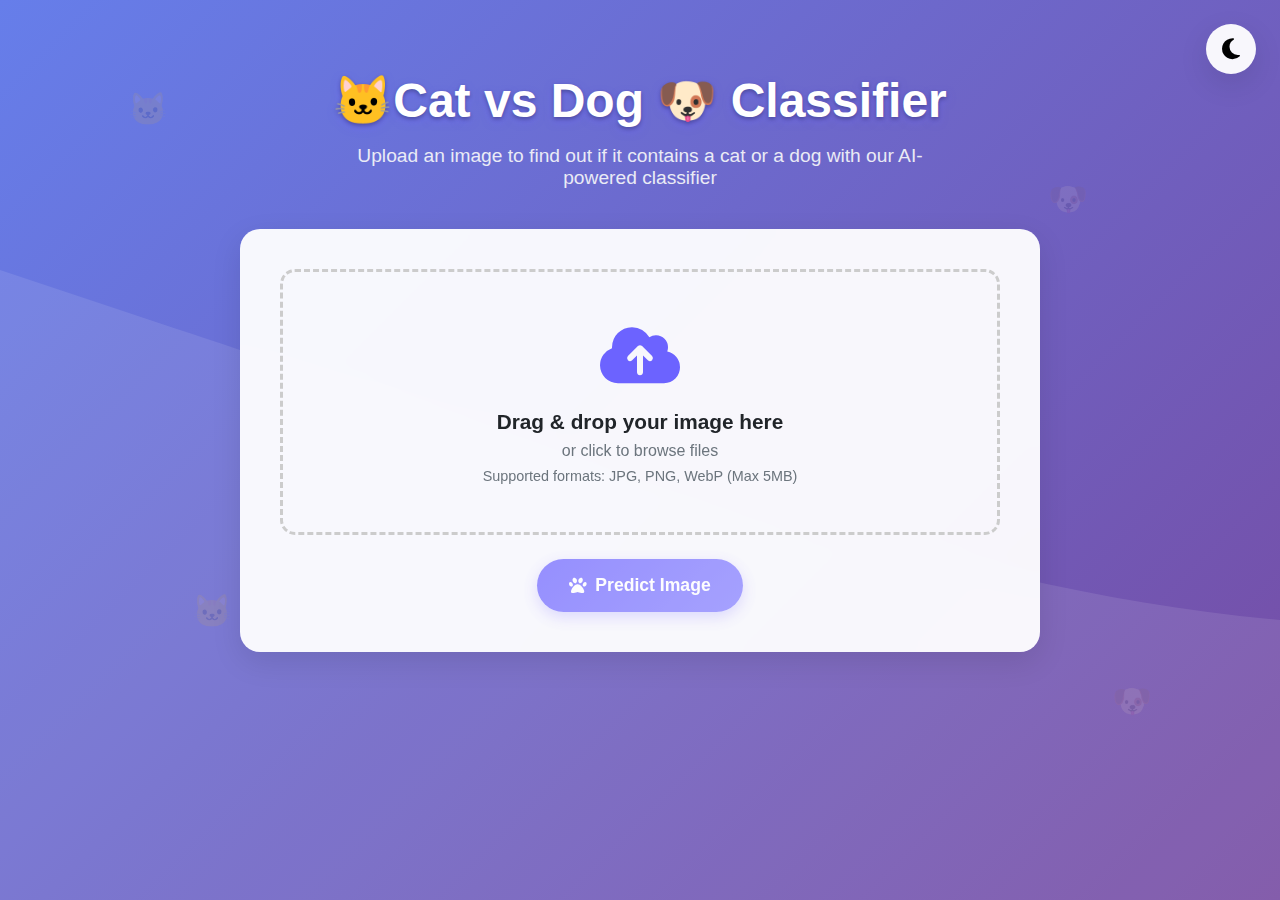
<file: templates/index1.html>
<!DOCTYPE html>
<html lang="en">
<head>
  <meta charset="UTF-8" />
  <meta name="viewport" content="width=device-width, initial-scale=1.0"/>
  <title>Cat vs Dog Classifier</title>
  <link rel="stylesheet" href="https://cdnjs.cloudflare.com/ajax/libs/font-awesome/6.4.0/css/all.min.css">
  <style>
    * {
      margin: 0;
      padding: 0;
      box-sizing: border-box;
      font-family: 'Segoe UI', Tahoma, Geneva, Verdana, sans-serif;
    }

    :root {
      --primary: #6C63FF;
      --primary-light: #837dff;
      --secondary: #FF6584;
      --accent: #36D1DC;
      --light: #F8F9FA;
      --dark: #212529;
      --success: #28a745;
      --card-bg: rgba(255, 255, 255, 0.95);
      --shadow: 0 10px 30px rgba(0, 0, 0, 0.1);
      --transition: all 0.3s ease;
    } 

    body {
      background: linear-gradient(135deg, #667eea 0%, #764ba2 100%);
      color: var(--dark);
      min-height: 100vh;
      display: flex;
      flex-direction: column;
      align-items: center;
      padding: 2rem;
      transition: var(--transition);
      position: relative;
      overflow-x: hidden;
    }

    body::before {
      content: '';
      position: absolute;
      top: 0;
      left: 0;
      width: 100%;
      height: 100%;
      background: url("data:image/svg+xml,%3Csvg xmlns='http://www.w3.org/2000/svg' viewBox='0 0 1440 320'%3E%3Cpath fill='%23ffffff' fill-opacity='0.1' d='M0,96L48,112C96,128,192,160,288,186.7C384,213,480,235,576,213.3C672,192,768,128,864,128C960,128,1056,192,1152,192C1248,192,1344,128,1392,96L1440,64L1440,320L1392,320C1344,320,1248,320,1152,320C1056,320,960,320,864,320C768,320,672,320,576,320C480,320,384,320,288,320C192,320,96,320,48,320L0,320Z'%3E%3C/path%3E%3C/svg%3E");
      background-size: cover;
      z-index: -1;
    }

    .theme-toggle {
      position: fixed;
      top: 1.5rem;
      right: 1.5rem;
      background: var(--card-bg);
      border: none;
      border-radius: 50%;
      width: 50px;
      height: 50px;
      cursor: pointer;
      display: flex;
      align-items: center;
      justify-content: center;
      font-size: 1.5rem;
      box-shadow: var(--shadow);
      z-index: 100;
      transition: var(--transition);
    }

    .theme-toggle:hover {
      transform: rotate(15deg);
      background: var(--primary);
      color: white;
    }

    .container {
      max-width: 800px;
      width: 100%;
      margin-top: 2rem;
    }

    .header {
      text-align: center;
      margin-bottom: 2.5rem;
      animation: fadeIn 1s ease;
    }

    /* .header h1 {
      font-size: 3rem;
      font-weight: 800;
      margin-bottom: 0.5rem;
      background: linear-gradient(135deg, var(--primary) 0%, var(--secondary) 100%);
      -webkit-background-clip: text;
      -webkit-text-fill-color: transparent;
      text-shadow: 0 2px 10px rgba(0, 0, 0, 0.1);
    } */
      .header h1 {
  font-size: 3rem;
  font-weight: 800;
  margin-bottom: 0.5rem;
  color: #fff; /* Solid white color for better visibility */
  text-shadow: 
    0 2px 4px rgba(0, 0, 0, 0.3),
    0 4px 8px rgba(108, 99, 255, 0.5); /* Adding shadow for depth */
  position: relative;
  display: inline-block;
  padding: 0.5rem 1.5rem;
}

    .header p {
      font-size: 1.2rem;
      color: var(--light);
      opacity: 0.9;
      max-width: 600px;
      margin: 0 auto;
    }

    .card {
      background: var(--card-bg);
      border-radius: 20px;
      padding: 2.5rem;
      box-shadow: var(--shadow);
      backdrop-filter: blur(10px);
      margin-bottom: 2rem;
      animation: slideUp 0.8s ease;
    }

    .upload-container {
      text-align: center;
    }

    .drop-area {
      border: 3px dashed #ccc;
      border-radius: 15px;
      padding: 3rem 2rem;
      text-align: center;
      cursor: pointer;
      transition: var(--transition);
      position: relative;
      overflow: hidden;
      margin-bottom: 1.5rem;
    }

    .drop-area:hover {
      border-color: var(--primary);
      transform: translateY(-5px);
    }

    .drop-area.highlight {
      border-color: var(--primary);
      background: rgba(108, 99, 255, 0.05);
    }

    .drop-area.error {
      border-color: var(--secondary);
      animation: shake 0.5s;
    }

    .upload-icon {
      font-size: 4rem;
      color: var(--primary);
      margin-bottom: 1rem;
    }

    .drop-text {
      font-size: 1.3rem;
      font-weight: 600;
      margin-bottom: 0.5rem;
      color: var(--dark);
    }

    .drop-subtext {
      color: #6c757d;
      margin-bottom: 0.5rem;
    }

    .file-types {
      font-size: 0.9rem;
      color: #6c757d;
    }

    .error-message {
      color: var(--secondary);
      font-weight: 600;
      margin-top: 0.5rem;
    }

    .preview-container {
      margin-top: 1.5rem;
      text-align: center;
    }

    .preview-image {
      max-width: 100%;
      max-height: 250px;
      border-radius: 15px;
      box-shadow: 0 5px 15px rgba(0, 0, 0, 0.1);
      border: 3px solid white;
    }

    .btn {
      background: linear-gradient(135deg, var(--primary) 0%, var(--primary-light) 100%);
      color: white;
      border: none;
      padding: 1rem 2rem;
      font-size: 1.1rem;
      font-weight: 600;
      border-radius: 50px;
      cursor: pointer;
      transition: var(--transition);
      display: inline-flex;
      align-items: center;
      justify-content: center;
      gap: 0.5rem;
      box-shadow: 0 5px 15px rgba(108, 99, 255, 0.3);
    }

    .btn:hover {
      transform: translateY(-3px);
      box-shadow: 0 8px 20px rgba(108, 99, 255, 0.4);
    }

    .btn:disabled {
      opacity: 0.7;
      cursor: not-allowed;
      transform: none;
    }

    .btn-loader {
      animation: spin 1s linear infinite;
    }

    .result-container {
      text-align: center;
      animation: fadeIn 0.8s ease;
    }
    .result-box {
  background: linear-gradient(135deg, var(--primary) 0%, var(--primary-light) 100%);
  padding: 1.5rem 2.5rem;
  border-radius: 15px;
  margin: 1.5rem 0;
  box-shadow: 0 8px 20px rgba(108, 99, 255, 0.3);
  display: inline-block;
}

.prediction-text {
  font-size: 2.2rem;
  font-weight: 800;
  color: white;
  margin: 0;
  text-transform: uppercase;
  letter-spacing: 1px;
}

    .result-header {
      font-size: 2.2rem;
      margin-bottom: 1.5rem;
      color: var(--primary);
      position: relative;
      display: inline-block;
    }

    .result-header::after {
      content: '';
      position: absolute;
      bottom: -10px;
      left: 50%;
      transform: translateX(-50%);
      width: 50px;
      height: 3px;
      background: linear-gradient(135deg, var(--primary) 0%, var(--secondary) 100%);
      border-radius: 3px;
    }

    .prediction-text {
      font-size: 2rem;
      font-weight: 800;
      margin: 1.5rem 0;
      padding: 1rem 2rem;
      border-radius: 15px;
      display: inline-block;
      background: linear-gradient(135deg, var(--primary) 0%, var(--primary-light) 100%);
      color: white;
      box-shadow: 0 5px 15px rgba(108, 99, 255, 0.3);
    }

    .prediction-text.cat {
      background: linear-gradient(135deg, #36D1DC 0%, #5B86E5 100%);
    }

    .prediction-text.dog {
      background: linear-gradient(135deg, #FF512F 0%, #F09819 100%);
    }

    .confidence-container {
      margin: 2rem 0;
    }

    .confidence-label {
      font-size: 1.1rem;
      margin-bottom: 0.5rem;
      color: #6c757d;
    }

    .confidence-bar {
      height: 20px;
      background: #e9ecef;
      border-radius: 10px;
      overflow: hidden;
      margin-bottom: 0.5rem;
      box-shadow: inset 0 2px 5px rgba(0, 0, 0, 0.1);
    }

    .confidence-fill {
      height: 100%;
      border-radius: 10px;
      background: linear-gradient(90deg, var(--primary) 0%, var(--accent) 100%);
      width: 0%;
      transition: width 1s ease-in-out;
      box-shadow: 0 0 10px rgba(108, 99, 255, 0.5);
    }

    .confidence-value {
      font-size: 1.2rem;
      font-weight: 700;
      color: var(--primary);
    }

    .result-image {
      max-width: 100%;
      max-height: 300px;
      border-radius: 15px;
      box-shadow: 0 8px 25px rgba(0, 0, 0, 0.15);
      margin-top: 1.5rem;
      border: 5px solid white;
    }

    .floating-animals {
      position: absolute;
      width: 100%;
      height: 100%;
      top: 0;
      left: 0;
      overflow: hidden;
      pointer-events: none;
      z-index: -1;
    }

    .floating-animal {
      position: absolute;
      font-size: 2rem;
      opacity: 0.1;
      animation: float 15s infinite linear;
    }

    .floating-animal:nth-child(1) {
      top: 10%;
      left: 10%;
      animation-delay: 0s;
      animation-duration: 25s;
    }

    .floating-animal:nth-child(2) {
      top: 20%;
      right: 15%;
      animation-delay: 2s;
      animation-duration: 20s;
    }

    .floating-animal:nth-child(3) {
      bottom: 30%;
      left: 15%;
      animation-delay: 4s;
      animation-duration: 30s;
    }

    .floating-animal:nth-child(4) {
      bottom: 20%;
      right: 10%;
      animation-delay: 6s;
      animation-duration: 22s;
    }

    @keyframes float {
      0% {
        transform: translateY(0) rotate(0deg);
      }
      50% {
        transform: translateY(-20px) rotate(10deg);
      }
      100% {
        transform: translateY(0) rotate(0deg);
      }
    }

    @keyframes fadeIn {
      from {
        opacity: 0;
      }
      to {
        opacity: 1;
      }
    }

    @keyframes slideUp {
      from {
        opacity: 0;
        transform: translateY(30px);
      }
      to {
        opacity: 1;
        transform: translateY(0);
      }
    }

    @keyframes spin {
      from {
        transform: rotate(0deg);
      }
      to {
        transform: rotate(360deg);
      }
    }

    @keyframes shake {
      0%, 100% { transform: translateX(0); }
      20%, 60% { transform: translateX(-8px); }
      40%, 80% { transform: translateX(8px); }
    }

    @media (max-width: 768px) {
      .container {
        padding: 0 15px;
      }
      
      .header h1 {
        font-size: 2.2rem;
      }
      
      .card {
        padding: 1.5rem;
      }
      
      .drop-area {
        padding: 2rem 1rem;
      }
      
      .upload-icon {
        font-size: 3rem;
      }
      
      .drop-text {
        font-size: 1.1rem;
      }
      
      .prediction-text {
        font-size: 1.5rem;
        padding: 0.8rem 1.5rem;
      }
    }
  </style>
</head>
<body>
  <!-- Floating animals background -->
  <div class="floating-animals">
    <div class="floating-animal">🐱</div>
    <div class="floating-animal">🐶</div>
    <div class="floating-animal">🐱</div>
    <div class="floating-animal">🐶</div>
  </div>

  <!-- Theme Toggle -->
  <button id="themeToggle" class="theme-toggle">
    <i class="fas fa-moon"></i>
  </button>

  <!-- Main Content -->
  <div class="container">
    <div class="header">
      <h1>🐱Cat vs Dog 🐶 Classifier</h1>
      <p>Upload an image to find out if it contains a cat or a dog with our AI-powered classifier</p>
    </div>

    <!-- Upload Card -->
    <div class="card upload-container">
      <form id="classifier-form">
        <div id="dropArea" class="drop-area">
          <div class="upload-icon">
            <i class="fas fa-cloud-upload-alt"></i>
          </div>
          <p class="drop-text">Drag & drop your image here</p>
          <p class="drop-subtext">or click to browse files</p>
          <p class="file-types">Supported formats: JPG, PNG, WebP (Max 5MB)</p>
          <input type="file" id="fileInput" name="file" accept="image/jpeg, image/png, image/webp" hidden />
        </div>
        <div id="previewContainer" class="preview-container"></div>
        <div id="errorMessage" class="error-message"></div>
        <button id="predictBtn" type="submit" class="btn" disabled>
          <i class="fas fa-paw"></i>
          <span>Predict Image</span>
          <div class="btn-loader" id="loader" style="display:none;">
            <i class="fas fa-spinner"></i>
          </div>
        </button>
      </form>
    </div>

    <!-- Result Card -->
    <div id="resultContainer" class="card result-container" style="display:none;">
      <h2 class="result-header">Prediction Result</h2>
      <p id="predictionResult" class="prediction-text"></p>

      <div class="confidence-container">
        <div class="confidence-label">Confidence Level</div>
        <div class="confidence-bar">
          <div id="confidenceFill" class="confidence-fill"></div>
        </div>
        <div id="confidenceValue" class="confidence-value"></div>
      </div>

      <img id="resultImage" class="result-image" alt="Uploaded image for classification" />
    </div>
  </div>

  <script>
    document.addEventListener('DOMContentLoaded', function() {
      // --- Element Selection ---
      const body = document.body;
      const form = document.getElementById('classifier-form');
      const fileInput = document.getElementById('fileInput');
      const dropArea = document.getElementById('dropArea');
      const dropText = dropArea.querySelector('.drop-text');
      const predictBtn = document.getElementById('predictBtn');
      const loader = document.getElementById('loader');
      const resultContainer = document.getElementById('resultContainer');
      const predictionResult = document.getElementById('predictionResult');
      const confidenceFill = document.getElementById('confidenceFill');
      const confidenceValue = document.getElementById('confidenceValue');
      const resultImage = document.getElementById('resultImage');
      const errorMessage = document.getElementById('errorMessage');
      const previewContainer = document.getElementById('previewContainer');
      const themeToggle = document.getElementById('themeToggle');
      
      // Theme toggle functionality
      themeToggle.addEventListener('click', () => {
        body.classList.toggle('dark-theme');
        if (body.classList.contains('dark-theme')) {
          themeToggle.innerHTML = '<i class="fas fa-sun"></i>';
          document.documentElement.style.setProperty('--card-bg', 'rgba(33, 37, 41, 0.95)');
          document.documentElement.style.setProperty('--dark', '#F8F9FA');
          document.documentElement.style.setProperty('--light', '#212529');
          document.documentElement.style.setProperty('--shadow', '0 10px 30px rgba(0, 0, 0, 0.3)');
        } else {
          themeToggle.innerHTML = '<i class="fas fa-moon"></i>';
          document.documentElement.style.setProperty('--card-bg', 'rgba(255, 255, 255, 0.95)');
          document.documentElement.style.setProperty('--dark', '#212529');
          document.documentElement.style.setProperty('--light', '#F8F9FA');
          document.documentElement.style.setProperty('--shadow', '0 10px 30px rgba(0, 0, 0, 0.1)');
        }
      });

      // --- Event Listeners ---
      form.addEventListener('submit', handleFormSubmit);
      fileInput.addEventListener('change', handleFileSelect);
      setupDragAndDrop();

      // Make the drop area clickable
      dropArea.addEventListener('click', () => fileInput.click());

      // --- Drag & Drop ---
      function setupDragAndDrop() {
        ['dragenter', 'dragover', 'dragleave', 'drop'].forEach(eventName => {
          dropArea.addEventListener(eventName, preventDefaults, false);
          document.body.addEventListener(eventName, preventDefaults, false);
        });

        ['dragenter', 'dragover'].forEach(eventName => {
          dropArea.addEventListener(eventName, () => dropArea.classList.add('highlight'), false);
        });

        ['dragleave', 'drop'].forEach(eventName => {
          dropArea.addEventListener(eventName, () => dropArea.classList.remove('highlight'), false);
        });

        dropArea.addEventListener('drop', handleDrop, false);

        function preventDefaults(e) {
          e.preventDefault();
          e.stopPropagation();
        }

        function handleDrop(e) {
          const files = e.dataTransfer.files;
          if (files.length) {
            fileInput.files = files;
            handleFileSelect(); // Trigger the preview
          }
        }
      }

      // --- File Handling & Preview ---
      function handleFileSelect() {
        const file = fileInput.files[0];
        if (!file) return;

        clearError();
        const existingPreview = previewContainer.querySelector('.preview-image');
        if (existingPreview) existingPreview.remove();
        
        // Update drop area text
        dropText.textContent = file.name;

        const reader = new FileReader();
        reader.onload = function(e) {
          const imgPreview = document.createElement('img');
          imgPreview.src = e.target.result;
          imgPreview.classList.add('preview-image');
          previewContainer.appendChild(imgPreview);
        };
        reader.readAsDataURL(file);

        resultContainer.style.display = 'none';
        predictBtn.querySelector('span').textContent = 'Predict Image';
        predictBtn.disabled = false;
      }

      // --- Form Submission & API Call ---
      async function handleFormSubmit(e) {
        e.preventDefault();
        if (!fileInput.files.length) {
          showFileError('Please select an image file first!');
          return;
        }

        showLoader();
        const file = fileInput.files[0];
        
        try {
          const result = await callClassificationAPI(file);
          if (result) {
            displayResult(result.label, result.confidence, URL.createObjectURL(file));
          }
        } finally {
          hideLoader();
        }
      }
      
      async function callClassificationAPI(file) {
        const formData = new FormData();
        formData.append('file', file);

        try {
          const response = await fetch('/predict', {
            method: 'POST',
            body: formData
          });

          const result = await response.json();

          if (!response.ok) {
            throw new Error(result.error || 'API request failed');
          }

          return result;
        } catch (error) {
          console.error('Error calling API:', error);
          alert(`Error processing image: ${error.message}`);
          return null;
        }
      }

      // --- UI State Functions (Loader, Result, Error) ---
      function showLoader() {
        predictBtn.disabled = true;
        predictBtn.querySelector('span').textContent = 'Predicting...';
        loader.style.display = 'inline-block';
        resultContainer.style.display = 'none';
      }

      function hideLoader() {
        predictBtn.disabled = false;
        predictBtn.querySelector('span').textContent = 'Predict Again';
        loader.style.display = 'none';
      }

      function displayResult(prediction, confidence, imageUrl) {
        predictionResult.textContent = prediction;
        confidenceFill.style.width = `${confidence * 100}%`;
        confidenceValue.textContent = `${(confidence * 100).toFixed(1)}% confidence`;
        resultImage.src = imageUrl;

        const safeClassName = prediction.toLowerCase().replace(/\s+/g, '-').replace(/[^a-z0-9-]/g, '');

        predictionResult.className = 'prediction-text';
        if (safeClassName) {
          predictionResult.classList.add(safeClassName);
        }

        resultContainer.style.display = 'block';
        resultContainer.scrollIntoView({ behavior: 'smooth', block: 'start' });
      }

      function showFileError(message) {
        dropArea.classList.add('error');
        errorMessage.textContent = message;
        dropArea.style.animation = 'shake 0.5s';
        dropArea.addEventListener('animationend', () => {
            dropArea.style.animation = '';
        }, { once: true });
      }
      
      function clearError() {
        dropArea.classList.remove('error');
        errorMessage.textContent = '';
      }
    });
  </script>
</body>
</html>
</file>
